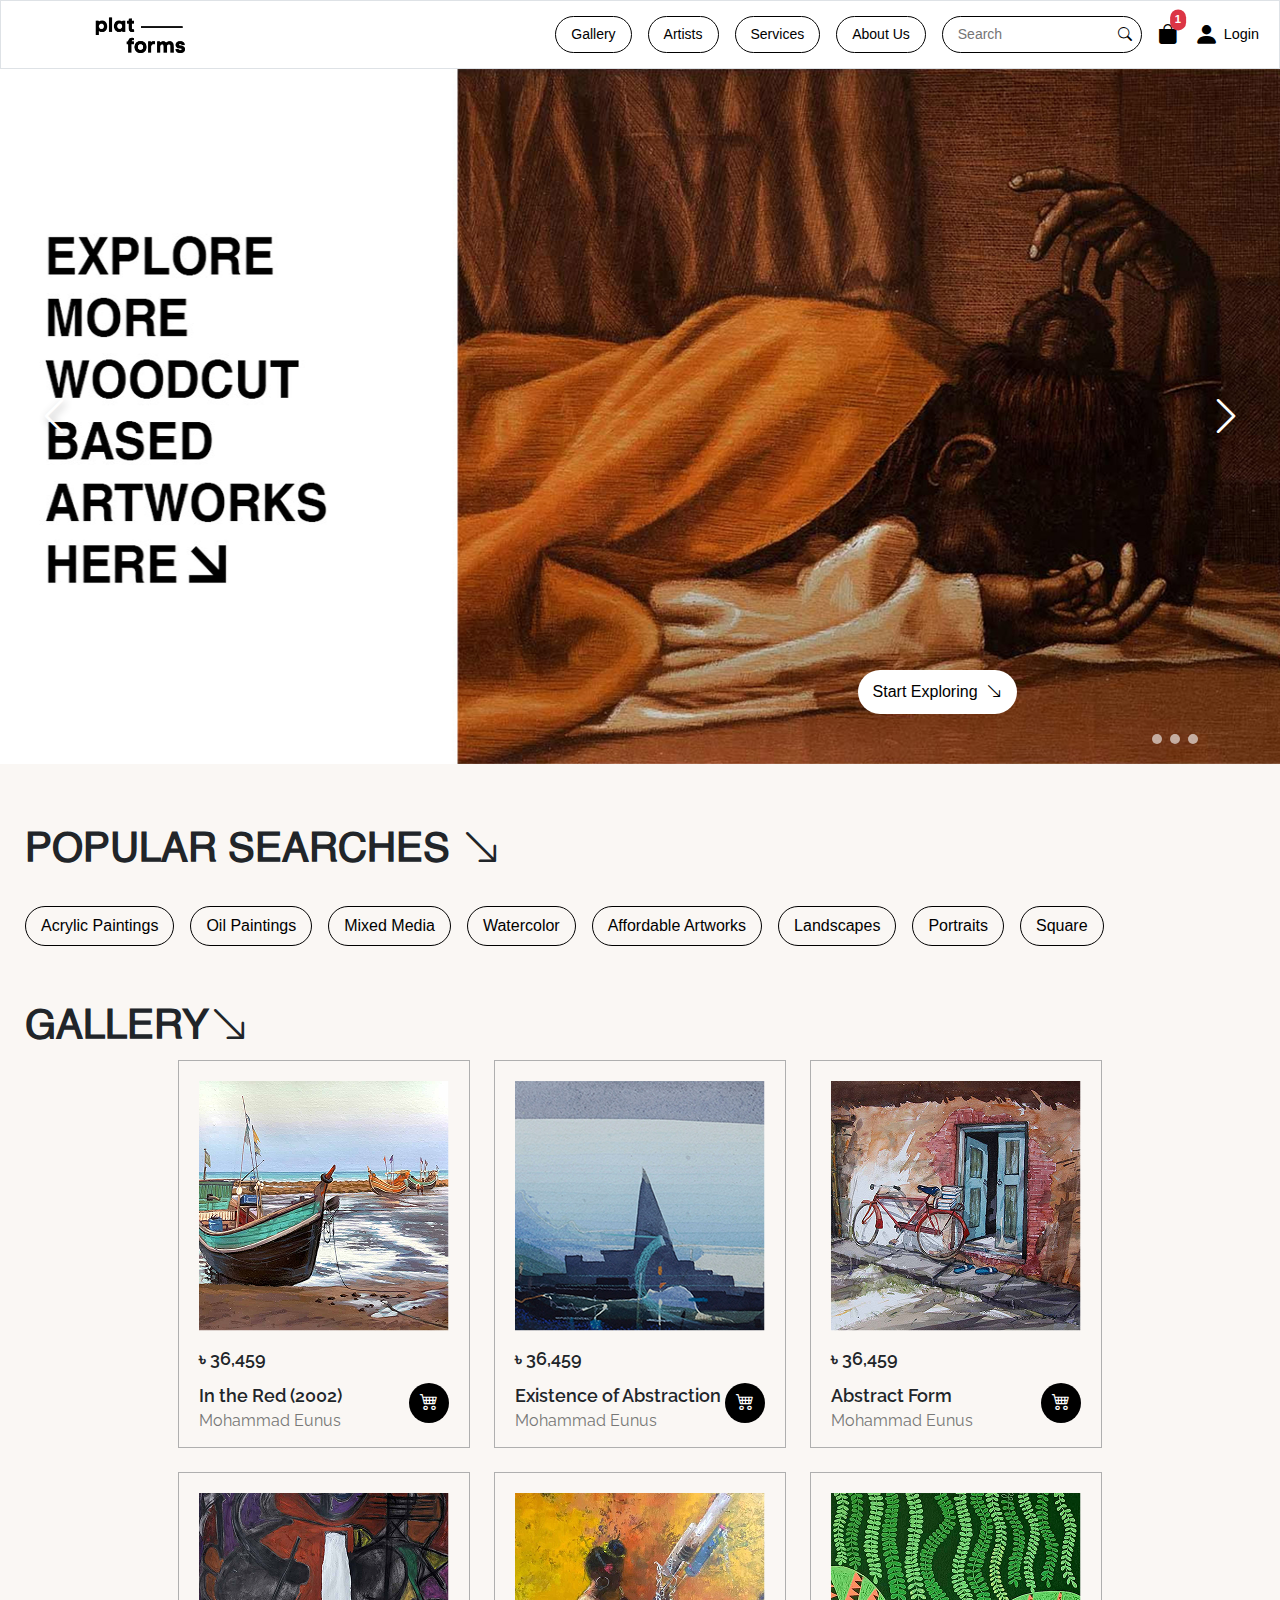
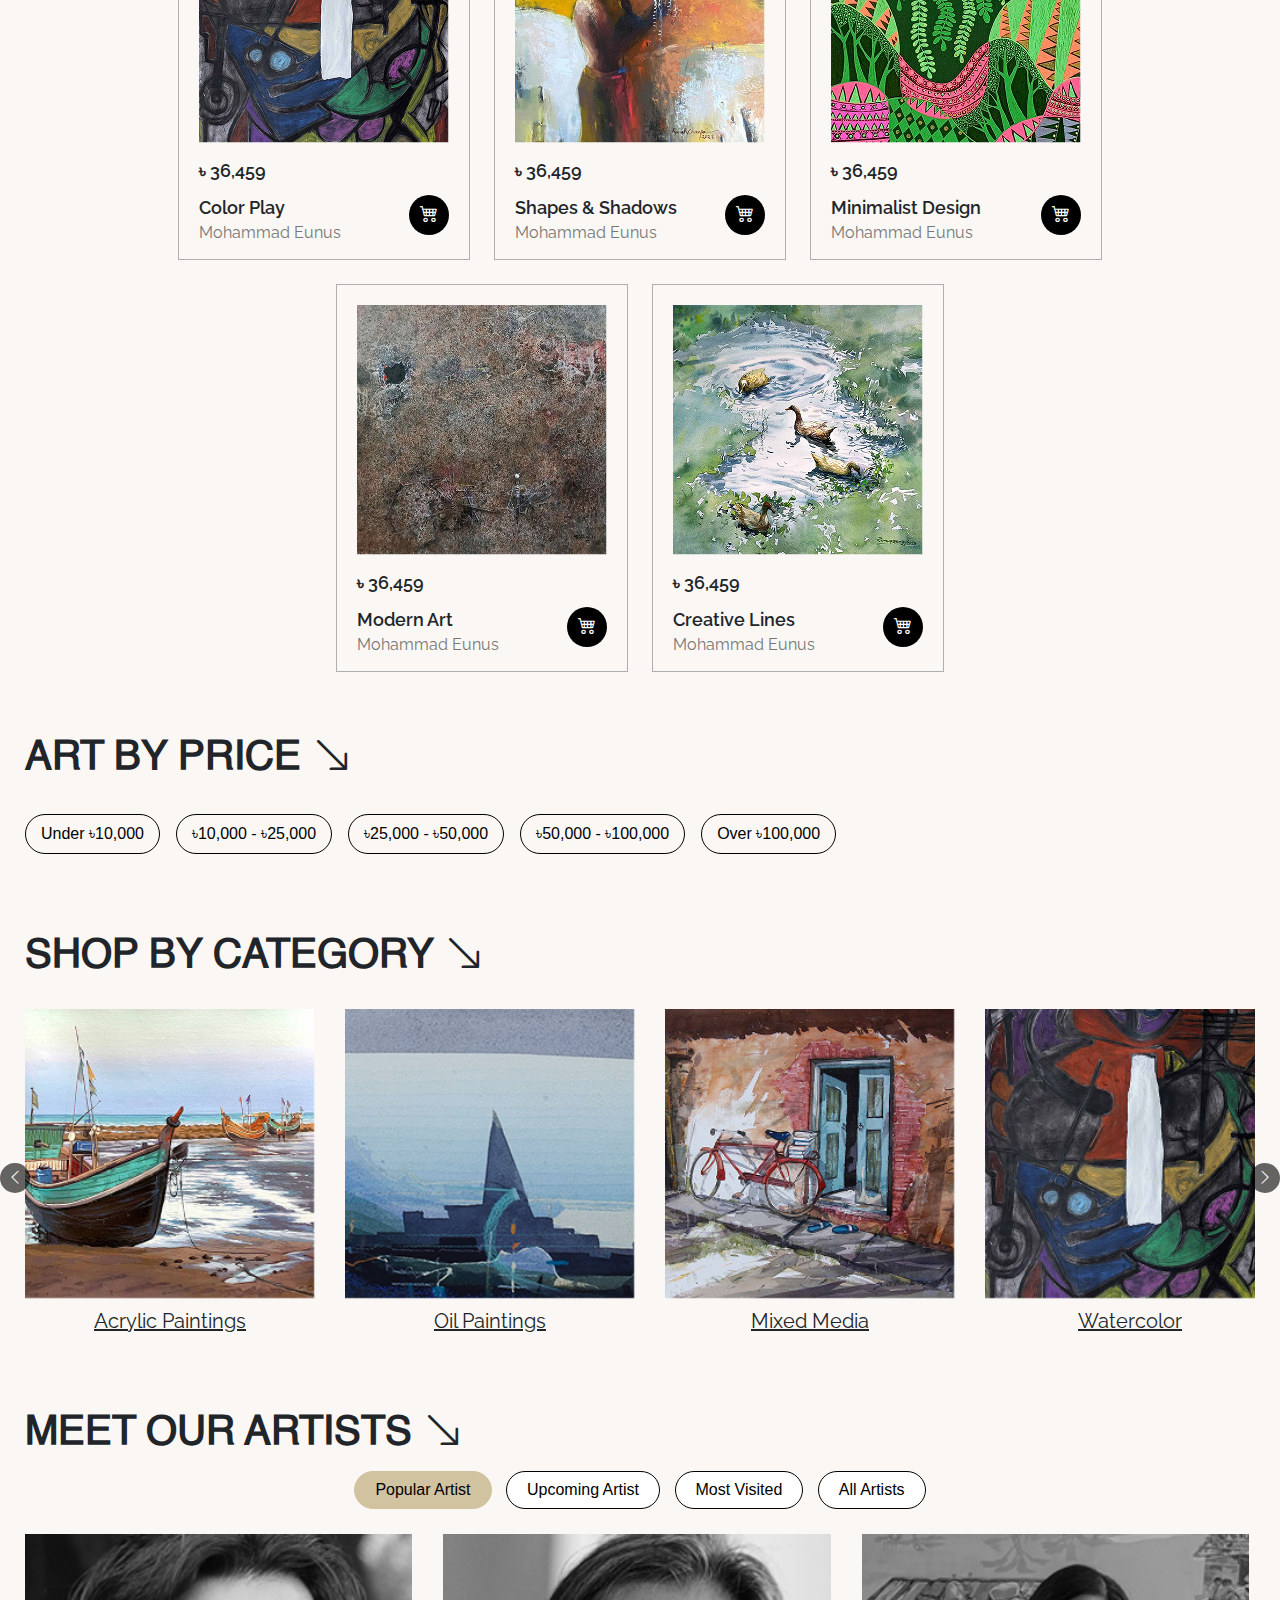
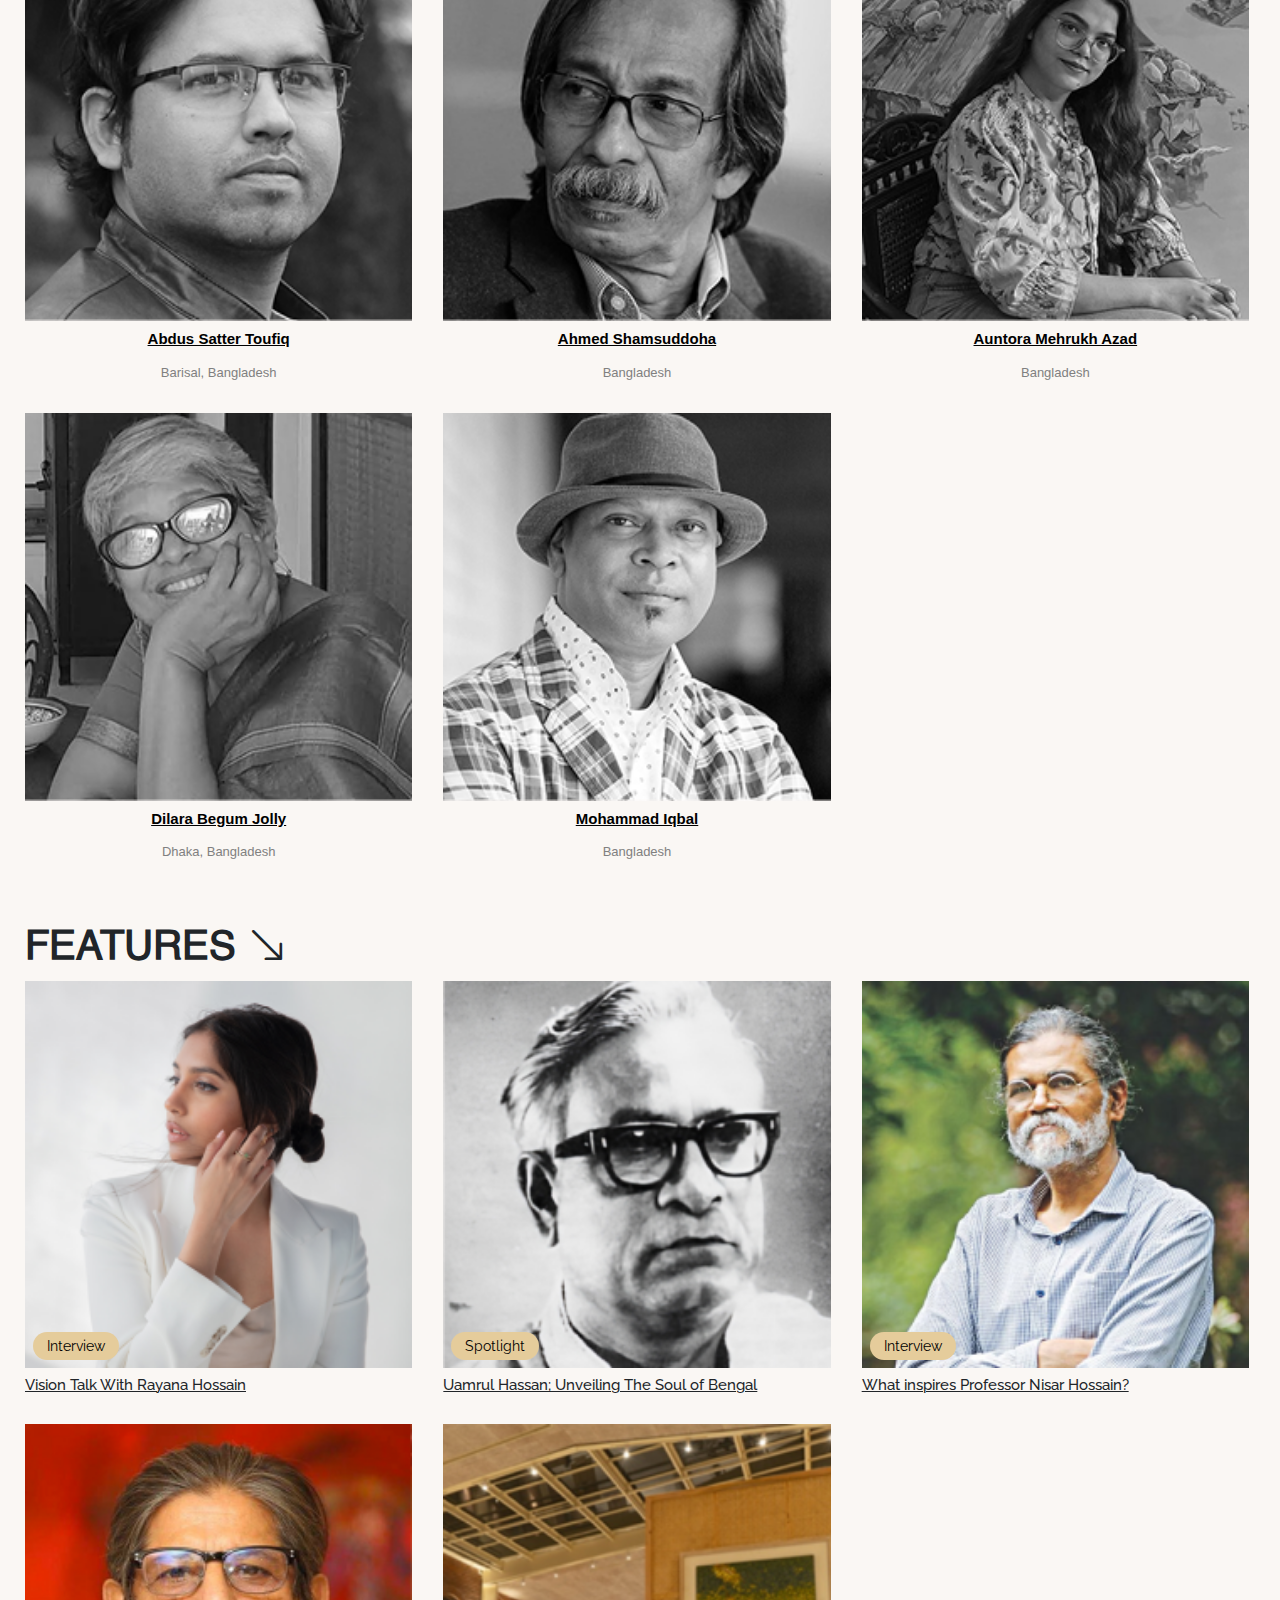
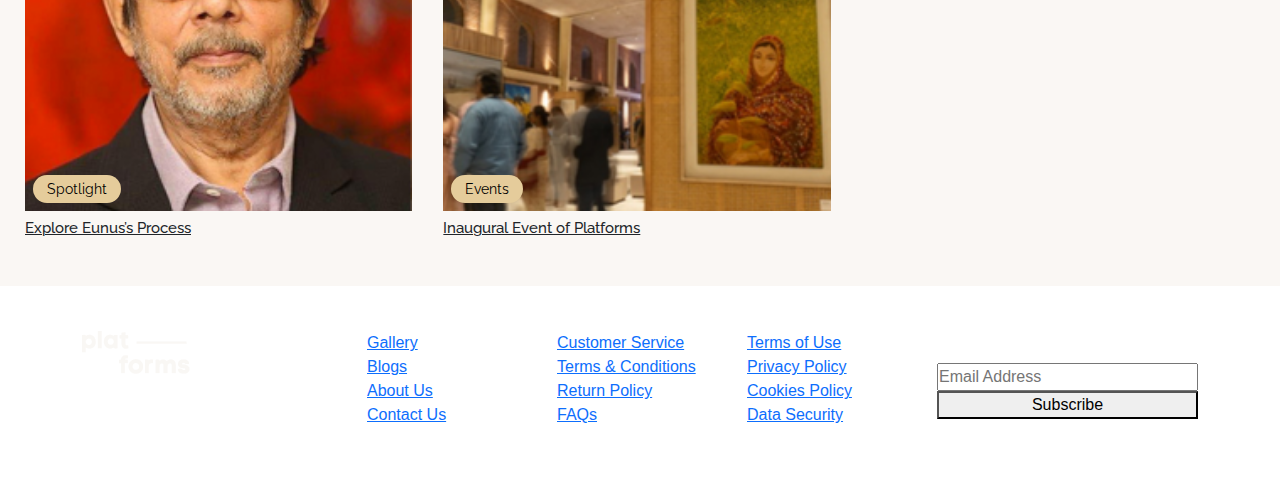
<file: index.html>
<!DOCTYPE html>
<html lang="en">

<head>
  <meta charset="UTF-8" />
  <meta name="viewport" content="width=device-width, initial-scale=1.0" />
  <title>Plat Forms</title>

  <!---------- added bootstrap css  ---------->
  <link rel="stylesheet" href="/assets/bootstrap-5.3.8/css/bootstrap.min.css" />
  <!-- Header Include -->
  <div include-html="./components/layout/header.html"></div>
</head>

<body>
  <!================== Slider section start=======================>
    <section class="slider d-none d-md-block">
      <div class="slides">
        <img src="./assets/img/gallery/sliderImage.png" alt="plat froms" loading="lazy" />
      </div>

      <div class="navigation">
        <button class="prev"><i class="bi bi-chevron-left"></i></button>
        <button class="next"><i class="bi bi-chevron-right"></i></button>
      </div>

      <div class="pagination">
        <i class=""></i>
        <i class=""></i>
        <i class=""></i>
      </div>

      <button class="explore-btn">
        Start Exploring<i class="bi bi-arrow-down-right"></i>
      </button>
    </section>
    <!---mobail version--->
    <section>
      <div class="mobail-slider d-block d-md-none">
        <img src="./assets/img/gallery/mobail-slider.png" alt="plat froms" loading="lazy" />
      </div>
    </section>
    <!================== Slider section END=======================>
      <!================== Slider section END=======================>
        <div class="popular-searches">
          <!================== POPULAR SEARCHES section Start=======================>

            <section class=" custome-container sitepadding ">
              <div class=" category-by-price-content">
                <h1> POPULAR SEARCHES <i class="bi bi-arrow-down-right bold-icon"></i></h1>

                <div class="custome-container art-by-price-content">
                  <ul class="d-flex list-unstyled mt-2 gap-3 w-auto flex-wrap popular-searches-list">
                    <li>
                      <a href="#" class="text-decoration-none">Acrylic Paintings</a>
                    </li>
                    <li>
                      <a href="#" class="text-decoration-none">Oil Paintings</a>
                    </li>
                    <li><a href="#" class="text-decoration-none">Mixed Media</a></li>
                    <li><a href="#" class="text-decoration-none">Watercolor</a></li>
                    <li>
                      <a href="#" class="text-decoration-none">Affordable Artworks</a>
                    </li>
                    <li><a href="#" class="text-decoration-none">Landscapes</a></li>
                    <li><a href="#" class="text-decoration-none">Portraits</a></li>
                    <li><a href="#" class="text-decoration-none">Square</a></li>
                  </ul>

                </div>

              </div>
            </section>
            <!================== POPULAR SEARCHES section END=======================>
              <!==================GALLERY section Start=======================>
                <section class="custome-container sitepadding">
                  <div class="gallery-heading">
                    <h1>GALLERY<i class="bi bi-arrow-down-right bold-icon"></i></h1>
                  </div>
                  <div class="gallery-section ">


                    <div class="d-flex flex-wrap justify-content-center gap-4">
                      <!-- Card 1 -->
                      <div class="gallery-padding margin-card">
                        <img src="/assets/img/gallery/Rectangle1.png" alt="Mohammad Eunus" loading="lazy"
                          class="img-fluid" />
                        <div class="mt-2">
                          <div class="gallery-price">৳ 36,459</div>
                          <div class="gallery-item d-flex justify-content-between align-items-center">
                            <div>
                              <div class="gallery-title">In the Red (2002)</div>
                              <div class="gallery-desc">Mohammad Eunus</div>
                            </div>
                            <div class="gallery-cart-icon">
                              <i class="bi bi-cart4"></i>
                            </div>
                          </div>
                        </div>
                      </div>

                      <!-- Card 2 -->
                      <div class="gallery-padding margin-card">
                        <img src="/assets/img/gallery/Rectangle2.png" alt="Mohammad Eunus" loading="lazy"
                          class="img-fluid" />
                        <div class="mt-2">
                          <div class="gallery-price">৳ 36,459</div>
                          <div class="gallery-item d-flex justify-content-between align-items-center">
                            <div>
                              <div class="gallery-title">Existence of Abstraction</div>
                              <div class="gallery-desc">Mohammad Eunus</div>
                            </div>
                            <div class="gallery-cart-icon">
                              <i class="bi bi-cart4"></i>
                            </div>
                          </div>
                        </div>
                      </div>

                      <!-- Card 3 -->
                      <div class="gallery-padding margin-card">
                        <img src="/assets/img/gallery/Rectangle3.png" alt="Mohammad Eunus" loading="lazy"
                          class="img-fluid" />
                        <div class="mt-2">
                          <div class="gallery-price">৳ 36,459</div>
                          <div class="gallery-item d-flex justify-content-between align-items-center">
                            <div>
                              <div class="gallery-title">Abstract Form</div>
                              <div class="gallery-desc">Mohammad Eunus</div>
                            </div>
                            <div class="gallery-cart-icon">
                              <i class="bi bi-cart4"></i>
                            </div>
                          </div>
                        </div>
                      </div>

                      <!-- Card 4 -->
                      <div class="gallery-padding margin-card">
                        <img src="/assets/img/gallery/Rectangle4.png" alt="Mohammad Eunus" loading="lazy"
                          class="img-fluid" />
                        <div class="mt-2">
                          <div class="gallery-price">৳ 36,459</div>
                          <div class="gallery-item d-flex justify-content-between align-items-center">
                            <div>
                              <div class="gallery-title">Color Play</div>
                              <div class="gallery-desc">Mohammad Eunus</div>
                            </div>
                            <div class="gallery-cart-icon">
                              <i class="bi bi-cart4"></i>
                            </div>
                          </div>
                        </div>
                      </div>

                      <!-- Card 5 -->
                      <div class="gallery-padding margin-card">
                        <img src="/assets/img/gallery/Rectangle5.png" alt="Mohammad Eunus" loading="lazy"
                          class="img-fluid" />
                        <div class="mt-2">
                          <div class="gallery-price">৳ 36,459</div>
                          <div class="gallery-item d-flex justify-content-between align-items-center">
                            <div>
                              <div class="gallery-title">Shapes & Shadows</div>
                              <div class="gallery-desc">Mohammad Eunus</div>
                            </div>
                            <div class="gallery-cart-icon">
                              <i class="bi bi-cart4"></i>
                            </div>
                          </div>
                        </div>
                      </div>

                      <!-- Card 6 -->
                      <div class="gallery-padding margin-card">
                        <img src="/assets/img/gallery/Rectangle6.png" alt="Mohammad Eunus" loading="lazy"
                          class="img-fluid" />
                        <div class="mt-2">
                          <div class="gallery-price">৳ 36,459</div>
                          <div class="gallery-item d-flex justify-content-between align-items-center">
                            <div>
                              <div class="gallery-title">Minimalist Design</div>
                              <div class="gallery-desc">Mohammad Eunus</div>
                            </div>
                            <div class="gallery-cart-icon">
                              <i class="bi bi-cart4"></i>
                            </div>
                          </div>
                        </div>
                      </div>

                      <!-- Card 7 -->
                      <div class="gallery-padding margin-card">
                        <img src="/assets/img/gallery/Rectangle7.png" alt="Mohammad Eunus" loading="lazy"
                          class="img-fluid" />
                        <div class="mt-2">
                          <div class="gallery-price">৳ 36,459</div>
                          <div class="gallery-item d-flex justify-content-between align-items-center">
                            <div>
                              <div class="gallery-title">Modern Art</div>
                              <div class="gallery-desc">Mohammad Eunus</div>
                            </div>
                            <div class="gallery-cart-icon">
                              <i class="bi bi-cart4"></i>
                            </div>
                          </div>
                        </div>
                      </div>

                      <!-- Card 8 -->
                      <div class="gallery-padding margin-card">
                        <img src="/assets/img/gallery/Rectangle8.png" alt="Mohammad Eunus" loading="lazy"
                          class="img-fluid" />
                        <div class="mt-2">
                          <div class="gallery-price">৳ 36,459</div>
                          <div class="gallery-item d-flex justify-content-between align-items-center">
                            <div>
                              <div class="gallery-title">Creative Lines</div>
                              <div class="gallery-desc">Mohammad Eunus</div>
                            </div>
                            <div class="gallery-cart-icon">
                              <i class="bi bi-cart4"></i>
                            </div>
                          </div>
                        </div>
                      </div>

                    </div>
                  </div>


                </section>
                <!==================GALLERY section END=======================>
                  <!================== ART BY PRICE section Start=======================>
                    <section class=" custome-container sitepadding ">
                      <div class=" category-by-price-content">
                        <h1>ART BY PRICE <i class="bi bi-arrow-down-right bold-icon"></i></h1>

                        <div class="custome-container art-by-price-content">
                          <ul class="d-flex list-unstyled mt-2 gap-3 w-auto flex-wrap popular-searches-list">
                            <li>
                              <a href="#" class="text-decoration-none">Under ৳10,000</a>
                            </li>
                            <li>
                              <a href="#" class="text-decoration-none">৳10,000 - ৳25,000</a>
                            </li>
                            <li>
                              <a href="#" class="text-decoration-none">৳25,000 - ৳50,000</a>
                            </li>
                            <li>
                              <a href="#" class="text-decoration-none">৳50,000 - ৳100,000</a>
                            </li>
                            <li>
                              <a href="#" class="text-decoration-none">Over ৳100,000</a>
                            </li>
                          </ul>
                        </div>

                      </div>
                    </section>
                    <!================== ART BY PRICE section End=======================>
                      <!================== SHOP BY CATEGORY section Start=======================>
                        <section class=" custome-container sitepadding ">
                          <div class=" category-by-price-content">
                            <h1>
                              SHOP BY CATEGORY <i class="bi bi-arrow-down-right bold-icon"></i>
                            </h1>

                            <div class="category-section">
                              <div class="slider-container">
                                <button class="nav-btn prev-btn" aria-label="Previous Category">
                                  <i class="bi bi-chevron-left"></i>
                                </button>

                                <div class="category-slider" id="categorySlider">
                                  <div class="category-item">
                                    <img src="/assets/img/gallery/Rectangle1.png" alt="Acrylic Paintings"
                                      class="item-image" loading="lazy" />
                                    <p class="category-name">Acrylic Paintings</p>
                                  </div>

                                  <div class="category-item">
                                    <img src="/assets/img/gallery/Rectangle2.png" alt="Oil Paintings" class="item-image"
                                      loading="lazy" />
                                    <p class="category-name">Oil Paintings</p>
                                  </div>

                                  <div class="category-item">
                                    <img src="/assets/img/gallery/Rectangle3.png" alt="Mixed Media" class="item-image"
                                      loading="lazy" />
                                    <p class="category-name">Mixed Media</p>
                                  </div>

                                  <div class="category-item">
                                    <img src="/assets/img/gallery/Rectangle4.png" alt="Watercolor" class="item-image"
                                      loading="lazy" />
                                    <p class="category-name">Watercolor</p>
                                  </div>
                                </div>

                                <button class="nav-btn next-btn" aria-label="Next Category">
                                  <i class="bi bi-chevron-right"></i>
                                </button>
                              </div>
                            </div>


                          </div>
                        </section>
                        <!================== SHOP BY CATEGORY section END=======================>
                          <!================== MEET OUR ARTISTS section START=======================>
                            <section class=" custome-container sitepadding ">
                              <div class=" category-by-price-content">
                                <h1>
                                  MEET OUR ARTISTS <i class="bi bi-arrow-down-right bold-icon"></i>
                                </h1>

                                <!-- Filter Buttons -->
                                <div class="filter-btns">
                                  <button class="btn active" data-filter="popular">Popular Artist</button>
                                  <button class="btn" data-filter="upcoming">Upcoming Artist</button>
                                  <button class="btn" data-filter="visited">Most Visited</button>
                                  <button class="btn" data-filter="all">All Artists</button>
                                </div>

                                <div class="row g-3 custom-5cards-row">
                                  <!-- Card 1 -->
                                  <div class="col-custom artist-card" data-category="popular">
                                    <img src="/assets/img/gallery/Rectangle10.png" alt="Artist" class="card-img-top"
                                      loading="lazy" />
                                    <div class="artist-name">Abdus Satter Toufiq</div>
                                    <div class="artist-location">Barisal, Bangladesh</div>
                                  </div>

                                  <div class="col-custom artist-card" data-category="popular">
                                    <img src="/assets/img/gallery/Rectangle11.png" alt="Artist" class="card-img-top"
                                      loading="lazy" />
                                    <div class="artist-name">Ahmed Shamsuddoha</div>
                                    <div class="artist-location">Bangladesh</div>
                                  </div>

                                  <!-- Upcoming Artists -->
                                  <div class="col-custom artist-card" data-category="upcoming">
                                    <img src="/assets/img/gallery/Rectangle12.png" alt="Artist" class="card-img-top"
                                      loading="lazy" />
                                    <div class="artist-name">Auntora Mehrukh Azad</div>
                                    <div class="artist-location">Bangladesh</div>
                                  </div>

                                  <!-- Most Visited -->
                                  <div class="col-custom artist-card" data-category="visited">
                                    <img src="/assets/img/gallery/Rectangle13.png" alt="Artist" class="card-img-top"
                                      loading="lazy" />
                                    <div class="artist-name">Dilara Begum Jolly</div>
                                    <div class="artist-location">Dhaka, Bangladesh</div>
                                  </div>

                                  <div class="col-custom artist-card" data-category="visited upcoming">
                                    <img src="/assets/img/gallery/Rectangle14.png" alt="Artist" class="card-img-top"
                                      loading="lazy" />
                                    <div class="artist-name">Mohammad Iqbal</div>
                                    <div class="artist-location">Bangladesh</div>
                                  </div>
                                </div>

                              </div>
                            </section>
                            <!================== MEET OUR ARTISTS section END=======================>
                              <!================== FEATURES section START=======================>
                                <section class="features-section-pdding-bottom custome-container sitepadding ">
                                  <div class=" category-by-price-content">
                                    <h1>
                                      FEATURES <i class="bi bi-arrow-down-right bold-icon"></i>
                                    </h1>

                                    <div class="row g-3 custom-5cards-row">
                                      <!-- Card 1 -->
                                      <div class="card  border-0 bg-transparent position-relative col-custom">
                                        <div class="position-relative">
                                          <img src="/assets/img/gallery/Maskgroup1.png" class="card-img-top"
                                            alt="Feature" loading="lazy">
                                          <a href="#" class="btn-feature text-decoration-none">Interview</a>
                                        </div>
                                        <div class="feature-card-text">Vision Talk With Rayana Hossain</div>

                                      </div>
                                      <!-- Card 2 -->
                                      <div class="card  border-0 bg-transparent position-relative col-custom">
                                        <div class="position-relative">
                                          <img src="/assets/img/gallery/Maskgroup2.png" class="card-img-top"
                                            alt="Feature" loading="lazy">
                                          <a href="#" class="btn-feature text-decoration-none">Spotlight</a>
                                        </div>
                                        <div class="feature-card-text">Uamrul Hassan; Unveiling The Soul of Bengal</div>
                                      </div>

                                      <!-- Card 3-->
                                      <div class="card border-0 bg-transparent position-relative col-custom">
                                        <div class="position-relative">
                                          <img src="/assets/img/gallery/Maskgroup3.png" class="card-img-top"
                                            alt="Feature" loading="lazy">
                                          <a href="#" class="btn-feature text-decoration-none">Interview</a>
                                        </div>
                                        <div class="feature-card-text">What inspires Professor Nisar Hossain?</div>
                                      </div>
                                      <!-- Card 4-->
                                      <div class="card border-0 bg-transparent position-relative col-custom">
                                        <div class="position-relative">
                                          <img src="/assets/img/gallery/Maskgroup4.png" class="card-img-top"
                                            alt="Feature" loading="lazy">
                                          <a href="#" class="btn-feature text-decoration-none">Spotlight</a>
                                        </div>
                                        <div class="feature-card-text">Explore Eunus’s Process</div>
                                      </div>
                                      <!-- Card -->
                                      <div class="card border-0 bg-transparent position-relative col-custom">
                                        <div class="position-relative">
                                          <img src="/assets/img/gallery/Maskgroup5.png" class="card-img-top"
                                            alt="Feature" loading="lazy">
                                          <a href="#" class="btn-feature text-decoration-none">Events</a>
                                        </div>
                                        <div class="feature-card-text">Inaugural Event of Platforms</div>
                                      </div>
                                    </div>

                                  </div>
                                </section>
                                <!================== FEATURES section END=======================>

        </div>
        <!--  Footer Include -->
        <div include-html="./components/layout/footer.html"></div>
        <!-- Include JS -->
        <script src="./js/include.js"></script>
        <script src="./js/custom.js"></script>
        <!---------- added bootstrap js  ---------->
        <script src="/assets/bootstrap-5.3.8/js/bootstrap.min.js"></script>
</body>

</html>
</file>
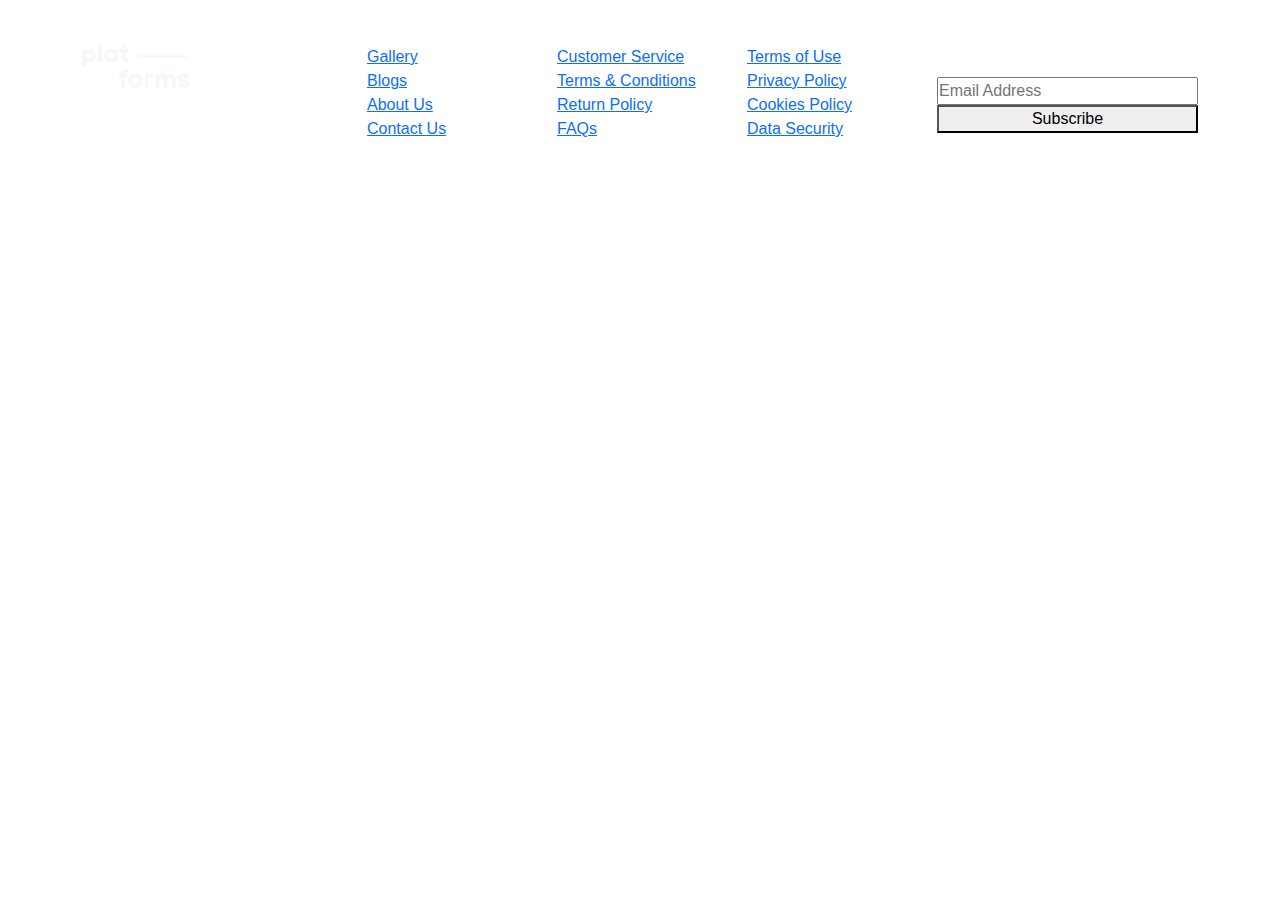
<file: components/layout/footer.html>
<!DOCTYPE html>
<html lang="en">
  <head>
    <meta charset="UTF-8" />
    <meta name="viewport" content="width=device-width, initial-scale=1.0" />
    <title>Document</title>

    <!---------- added bootstrap css  ---------->
    <link
      rel="stylesheet"
      href="/assets/bootstrap-5.3.8/css/bootstrap.min.css"
    />
    <!----------CSS Link Aded  ---------->
    <link rel="stylesheet" href="/css/custom.css" />
  </head>
  <body>
    <footer class="footer">
      <div class="container">
        <div class="row gy-4">
          <!-- Left Section -->
          <div class="col-lg-3 col-md-6">
           <img src="/assets//img/footer-logo.png" alt="logo">
            <div class="contact-info">
              <p><i class="bi bi-envelope"></i class="first-padding"> info@plat_forms.com</p>
              <p><i class="bi bi-telephone"></i class="first-padding"> +80 8569854785</p>
            </div>
          </div>

          <!-- Middle Links -->
          <div class="col-lg-6 col-md-6">
            <div class="row">
              <div class="col-4">
                <a href="#">Gallery</a><br />
                <a href="#">Blogs</a><br />
                <a href="#">About Us</a><br />
                <a href="#">Contact Us</a>
              </div>
              <div class="col-4">
                <a href="#">Customer Service</a><br />
                <a href="#">Terms & Conditions</a><br />
                <a href="#">Return Policy</a><br />
                <a href="#">FAQs</a>
              </div>
              <div class="col-4">
                <a href="#">Terms of Use</a><br />
                <a href="#">Privacy Policy</a><br />
                <a href="#">Cookies Policy</a><br />
                <a href="#">Data Security</a>
              </div>
            </div>
          </div>

          <!-- Newsletter -->
          <div class="col-lg-3 col-md-12">
            <h5>Sign up for Newsletter</h5>
            <form class="newsletter-form d-flex flex-column">
              <input type="email" placeholder="Email Address" required />
              <button type="submit">Subscribe</button>
            </form>
          </div>
        </div>
      </div>
    </footer>

    <!---------- added bootstrap js  ---------->
    <script src="/assets/bootstrap-5.3.8/js/bootstrap.min.js"></script>
  </body>
</html>
</file>
<file: css/custom.css>
@font-face {
  font-family: raleway;
  src: url("../assets/fonts/Raleway-VariableFont_wght.ttf");
}

@font-face {
  font-family: helvetica;
  src: url("../assets/fonts/Helvetica.ttf");
}

* {
  margin: 0;
  padding: 0;
  box-sizing: border-box;
  font-family: Arial, Helvetica, sans-serif;
}

.custome-container {
  max-width: 1366px !important;
  margin: auto;
}

.sitepadding {
  padding-left: 25px;
  padding-right: 25px;
}

/*==================================Header  css Start================================= */

.mobail-slider {
  width: 100%;
}

.mobail-slider img {
  width: 100%;
  height: auto;
  display: block;
}

.header-shadow {
  box-shadow: 5px 3px 8px 5px rgba(0, 0, 0, 0.051);
}

.header-container {
  max-width: 1366px !important;
  margin: auto;
  padding: 15px 0;
  font-family: raleway;
  font-weight: 400;
  font-size: 14px;
  padding-left: 20px;
  padding-right: 20px;
}

.menu ul li a {
  color: #000;
  border: 0.7px solid #000000;
  padding: 7px 15px;
  border-radius: 20px;
  font-weight: 400;
  display: inline-block;
  transition: background 0.3s, color 0.3s;
}

.menu ul li a:hover {
  background-color: #000000;
  color: #fff;
}

.logo-img {
  width: 90px;
  height: 36px;
  margin-left: 74px;
}

.search-form {
  width: 200px;
  position: relative;
}

.search-input {
  width: 100%;
  padding-left: 15px;
  padding-right: 30px;
  border: 1px solid #000;
  border-radius: 50px;
  padding-top: 7px;
  padding-bottom: 7px;
}

.search-input:focus {
  outline: none;
  box-shadow: none;
  border-color: #000;
}

.search-icon {
  position: absolute;
  top: 50%;
  right: 10px;
  transform: translateY(-50%);
  color: #000;
  pointer-events: none;
}

.bag-icon {
  font-size: 20px;
  color: #000;
  position: relative;
}

.bag-badge {
  position: absolute;
  top: 0;
  right: 0;
  transform: translate(50%, -50%);
  font-size: 0.7rem;
  padding: 5px;
  border-radius: 50%;
}

.login-link {
  display: flex;
  align-items: center;
}

.login-icon {
  font-size: 25px;
  color: #000;
  line-height: 1;
}

.login-link span {
  font-size: 0.9rem;
  color: #000;
  margin-left: 5px;
}

/*==== Responsive Design (992px under) ====*/
@media (max-width: 992px) {
  .header-container {
    padding: 10px;
    font-size: 12px;
  }

  .logo-img {
    margin-left: 0px;
  }

  .menu ul li a {
    font-size: 10px;
    padding: 4px 8px;
  }

  .search-form {
    width: 140px;
  }

  .search-input {
    padding: 5px 25px 5px 10px;
    font-size: 12px;
  }

  .search-icon {
    right: 8px;
    font-size: 13px;
  }

  .bag-icon {
    font-size: 16px;
  }

  .bag-badge {
    font-size: 0.6rem;
    padding: 3px;
  }

  .login-icon {
    font-size: 18px;
  }

  .login-link span {
    font-size: 0.8rem;
  }
}

/* ---------Offcanvas Menu------------ */
.custom-offcanvas {
  width: 80% !important;
  transition: transform 0.4s ease-in-out;
}

.offcanvas-backdrop {
  background-color: rgba(0, 0, 0, 0.4);
}

.header-container {
  max-width: 1366px;
  margin: auto;
  padding: 15px 20px;
}

.bag-icon {
  font-size: 20px;
  color: #000;
}

/*==================================Header  css end================================= */
/*==================================Slider  css Start================================= */
.slider {
  position: relative;
  width: 100%;
  height: 695px;
  overflow: hidden;
}

.slides img {
  position: absolute;
  width: 100%;
  height: 100%;
}

/* Explore button */
.explore-btn {
  position: absolute;
  bottom: 50px;
  left: 67%;
  padding: 10px 15px;
  background-color: #fff;
  border: none;
  border-radius: 50px;
  cursor: pointer;
  transition: background-color 0.3s, color 0.3s;
}

.explore-btn:hover {
  background-color: #000;
  color: #fff;
}

.explore-btn i {
  margin-left: 8px;
}

/* Navigation buttons */
.navigation {
  position: absolute;
  top: 50%;
  width: 100%;
  display: flex;
  justify-content: space-between;
  transform: translateY(-50%);
}

.navigation button {
  border: none;
  cursor: pointer;
  font-size: 42px;
  background-color: transparent;
  color: #fff;
  margin: 0 33px;
  text-shadow: 2px 3px 8px rgba(0, 0, 0, 0.3);
}

/* Pagination dots */
.pagination {
  position: absolute;
  bottom: 20px;
  left: 90%;
  display: flex;
  gap: 8px;
}

.pagination i {
  width: 10px;
  height: 10px;
  background-color: rgba(255, 255, 255, 0.6);
  border-radius: 50%;
  cursor: pointer;
}

/*==================================Slider  css END================================= */
/*==================================POPULAR SEARCHES css Start================================= */
.popular-searches {
  background-color: #faf7f4;
}

.porpular-searches-content {
  padding-top: 50px;
}

.porpular-searches-content h1 {
  display: inline-block;
  cursor: pointer;
  font-family: helvetica;
  font-weight: 900;
  font-size: 43px;
  color: #000;
}

.porpular-searches-content ul li a {
  color: #000;
  border: 0.7px solid #000000;
  padding: 7px 15px;
  border-radius: 20px;
  font-weight: 400;
  display: inline-block;
  transition: background 0.3s, color 0.3s;
}

.porpular-searches-content ul li a:hover {
  background-color: #000000;
  color: #fff;
}

.gallery-heading h1 {
  margin-top: 55px;
  font-weight: 900;
  font-family: helvetica;
}

.gallery-price {
  font-weight: 600;
  font-size: 18px;
  margin-top: 14px;
  font-family: raleway;
}

.gallery-title {
  font-weight: 600;
  font-size: 18px;
  margin-top: 10px;
  font-family: raleway;
}

.gallery-desc {
  font-family: Raleway;
  font-weight: 400;
  font-style: Regular;
  font-size: 16px;
  color: #777777;
}

.gallery-padding {
  padding: 20px 20px 14px 20px;
  border: 1px solid rgba(175, 175, 175, 1);
}

.gallery-item {
  display: flex;
  justify-content: space-between;
  align-items: center;
  width: 100%;
}

.gallery-cart-icon {
  display: flex;
  justify-content: center;
  align-items: center;
  width: 40px;
  height: 40px;
  background-color: #000;
  border-radius: 50%;
  font-size: 18px;
  cursor: pointer;
  transition: all 0.3s;
  color: #fff;
}

.gallery-cart-icon:hover {
  background-color: #444;
  transform: scale(1.1);
}

/*==================================POPULAR SEARCHES css END================================= */

.art-by-price-content {
  padding-top: 15px;
}

.art-by-price-content ul li a {
  color: #000;
  border: 0.7px solid #000000;
  padding: 7px 15px;
  border-radius: 20px;
  font-weight: 400;
  display: inline-block;
  transition: background 0.3s, color 0.3s;
}

.art-by-price-content ul li a:hover {
  background-color: #000000;
  color: #fff;
}

.art-by-price-content h1 {
  font-weight: 900;
  font-family: helvetica;
}

/*==================================ART BY price css END================================= */
/*==================================SHOP BY CATEGORY css Start================================= */

.features-section-pdding-bottom {
  padding-bottom: 50px;
}

.category-by-price-content h1 {
  font-weight: 900;
  font-family: helvetica;
  padding-top: 60px;
}

.category-section {
  max-width: 1322px;
  margin: 0 auto;
  padding-top: 20px;
}

.slider-container {
  position: relative;
  display: flex;
  align-items: center;
  justify-content: center;
}

.category-slider {
  display: flex;
  gap: 30px;
  overflow-x: auto;
}

.category-slider::-webkit-scrollbar {
  display: none;
}

.item-image {
  width: 290px;
  height: 290px;
  object-fit: cover;
}

.category-name {
  font-family: Raleway;
  font-weight: 400;
  font-style: Regular;
  font-size: 20px;
  text-align: center;
  line-height: 100%;
  letter-spacing: 4%;
  text-decoration: underline;
  text-decoration-style: solid;
  padding-top: 12px;
  cursor: pointer;
}

.nav-btn {
  position: absolute;
  top: 50%;
  transform: translateY(-50%);
  background-color: rgba(0, 0, 0, 0.6);
  color: white;
  border: none;
  padding: 15px;
  cursor: pointer;
  z-index: 10;
  border-radius: 50%;
  height: 30px;
  width: 30px;
  display: flex;
  align-items: center;
  justify-content: center;
  transition: all 0.3s;
}

.nav-btn:hover {
  background-color: rgba(0, 0, 0, 0.8);
}

.prev-btn {
  left: -25px;
}

.next-btn {
  right: -25px;
}

@media (max-width: 1024px) {
  .category-item {
    flex: 0 0 calc(33.33% - 15px);
  }

  .prev-btn {
    left: -20px;
  }

  .next-btn {
    right: -20px;
  }
}

@media (max-width: 768px) {
  .category-item {
    flex: 0 0 calc(50% - 10px);
  }

  .prev-btn {
    left: -0px;
  }

  .next-btn {
    right: -0px;
  }
}

@media (max-width: 480px) {
  .category-item {
    flex: 0 0 calc(80% - 10px);/
  }
}

/*==================================SHOP BY CATEGORY css END================================= */

/*==================================Artist css Start================================= */
.filter-btns {
  text-align: center;
  padding-bottom: 20px;
}

.filter-btns .btn {
  border-radius: 25px;
  margin: 5px;
  padding: 6px 20px;
  border: 1px solid #000;
  color: #000;
  background: #fff;
  transition: 0.3s;
}

.filter-btns .btn.active,
.filter-btns .btn:hover {
  background-color: #d1c2a0;
  color: #000;
  border-color: #d1c2a0;
}

.artist-card {
  border: none;
  overflow: hidden;
  background: transparent;
  transition: transform 0.3s ease;
  text-align: center;
}

.artist-card:hover {
  transform: translateY(-5px);
}


.artist-name {
  margin-top: 7px;
  margin-bottom: 12px;
  font-weight: 600;
  color: #000;
  text-decoration: underline;
  font-size: 15px;
}

.artist-location {
  font-size: 13px;
  color: gray;
}

/*==================================Artist css END================================= */
/*==================================FEATURES css Start================================= */
.custom-5cards-row {
  display: flex;
  flex-wrap: wrap;
  gap: 15px;

}

.col-custom {
  flex: 1 1 calc(20% - 12px);
  max-width: calc(20% - 12px);
}

.card-img-top {
  border-radius: 0px;
  position: relative;
}

.btn-feature {
  position: absolute;
  bottom: 8px;
  left: 8px;
  color: black;
  background: rgba(229, 204, 155, 1);
  font-family: 'Raleway', sans-serif;
  padding: 7px 14px;
  border-radius: 50px;
  transition: all 0.5s ease;
  font-weight: 400;
  font-style: Regular;
  font-size: 14px;
  line-height: 100%;
  letter-spacing: 0%;

}

.feature-card-text {
  font-family: Raleway;
  font-weight: 500;
  font-style: Medium;
  font-size: 15px;
  line-height: 100%;
  letter-spacing: 0%;
  text-decoration: underline;
  text-decoration-style: solid;
  text-decoration-thickness: 0%;
  margin-top: 10px;

}

.btn-feature:hover {
  background: black;
  color: white;
}



@media (max-width: 1366px) {
  .col-custom {
    flex: 1 1 calc(33.333% - 12px);
    max-width: calc(33.333% - 12px);
  }
}

@media (max-width: 768px) {
  .col-custom {
    flex: 1 1 calc(50% - 12px);
    max-width: calc(50% - 12px);
  }
}

@media (max-width: 576px) {
  .col-custom {
    flex: 1 1 100%;
    max-width: 100%;
  }
}

/*==================================FEATURES css END================================= */
/*==================================Footer css END================================= */
.footer {
  padding-top: 45px;
  padding-bottom: 45px;
  font-family: Raleway;
  color: #fff;
}

.letter-News {
  width: 245px;
  padding: 8px 12px;
  background: black;
  color: #fff;
  border: 0.7px solid rgba(249, 247, 244, 1);
  border-radius: 5px;
  font-size: 14px;
  transition: all 0.3s ease;
  border-radius: 10px;
}

.letter-News::placeholder {
  color: #fff;
  opacity: 0.8;
}

.letter-News:focus {
  outline: none;
  border-color: #fff;
  background: transparent;
  box-shadow: none;
}

.form-control.letter-News:focus {
  background: transparent !important;
  box-shadow: none;
  border-color: #fff;
}

.submit-btn {
  background: rgba(249, 247, 244, 1);
  padding: 7px 15px;
  border-radius: 50px;
  width: 100px;
}

/*==================================Footer css Start================================= */
</file>
